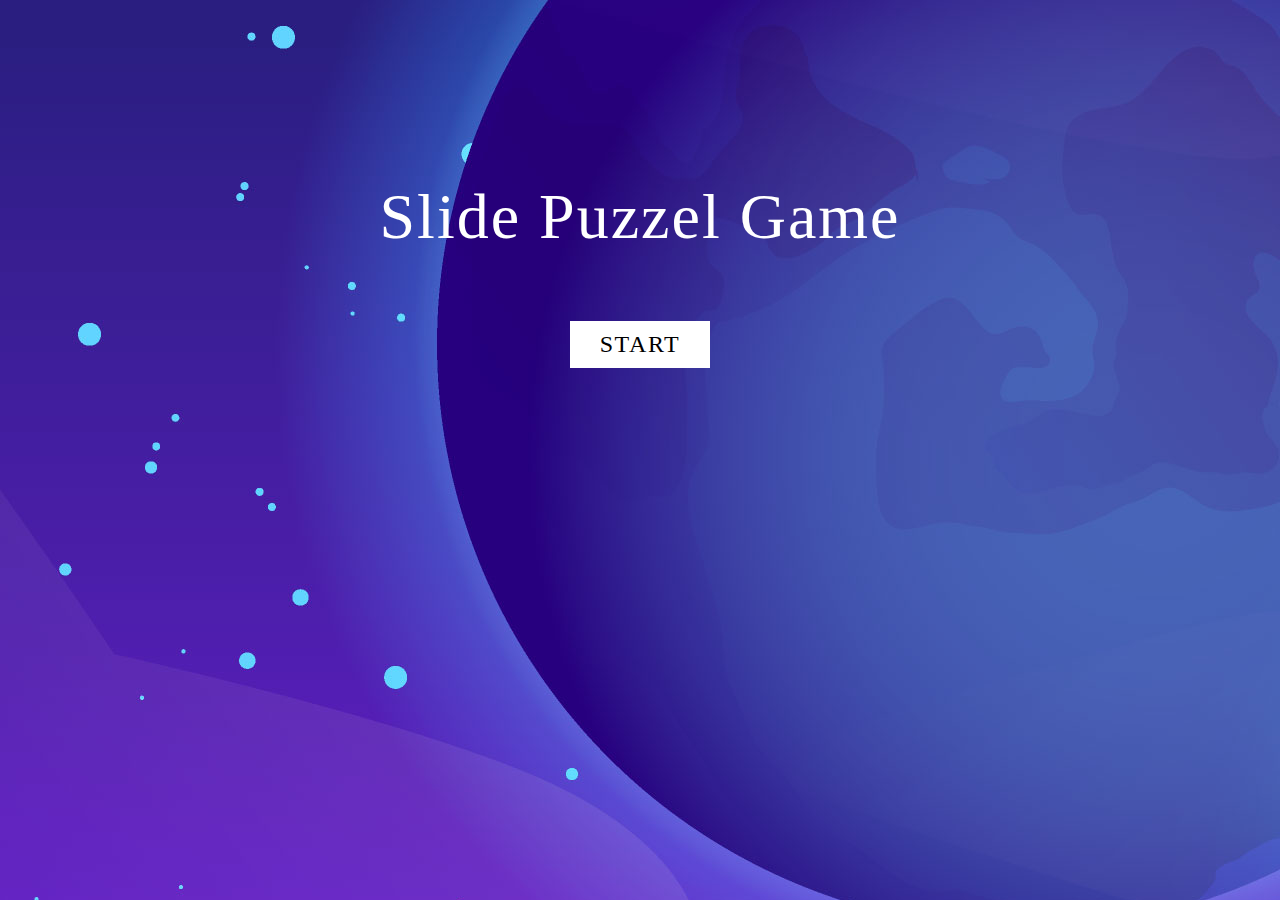
<file: index.html>
<!DOCTYPE html>
<html lang="en">
<head>
    <title>Puzzel Slide start</title>
    <link rel="stylesheet" href="styles.css">
</head>
<body>
    <div class="text">
        <span>Slide Puzzel Game</span>
    </div>
    <div class="box">
        <a href="page1.html" style="--clr:#ff1867"><span>start</span></a>
    </div>
   
</body>
</html>
</file>
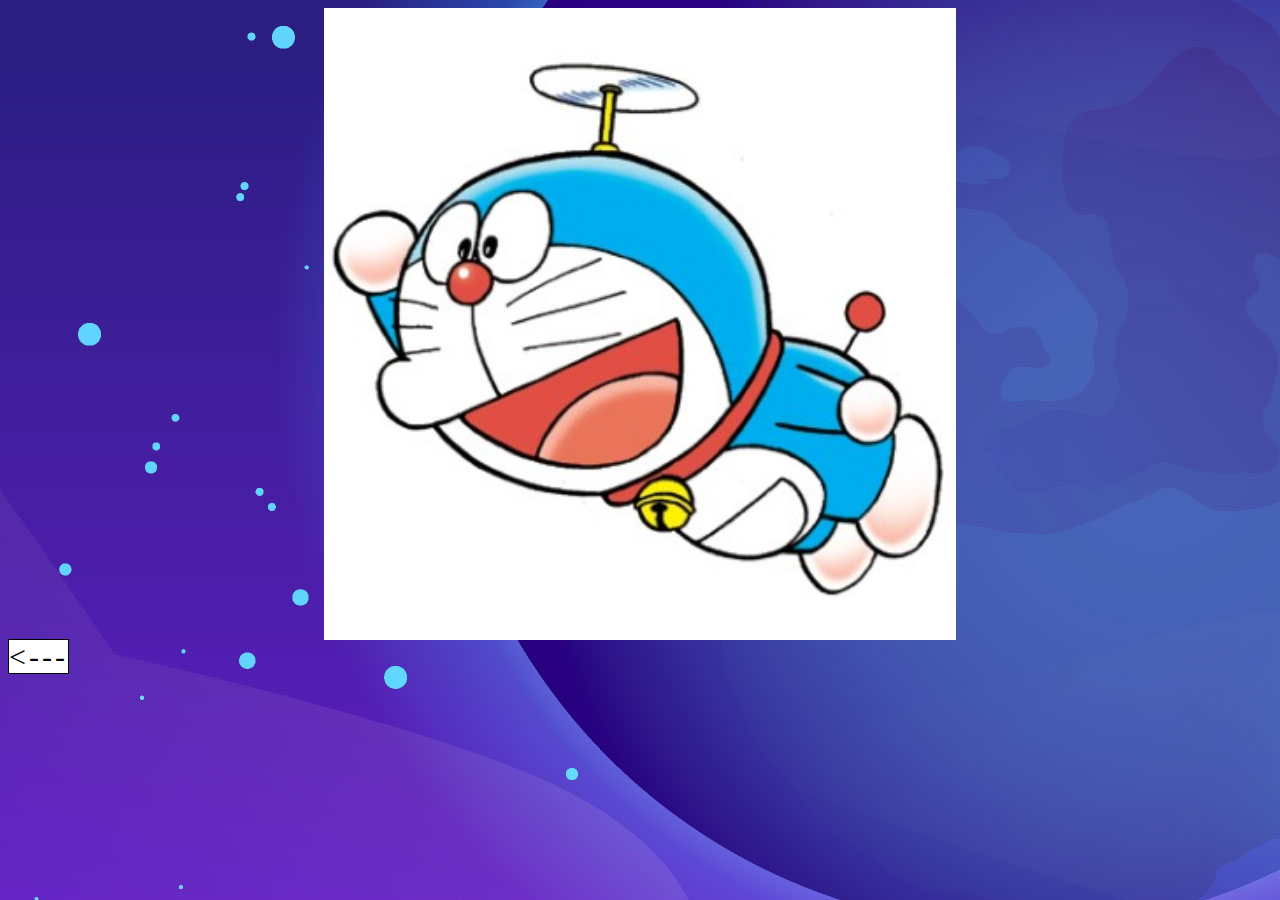
<file: doraemon_result.html>
<!DOCTYPE html>
<html lang="en">
<head>
    <title>DORAEMON RESULT</title>
    <link rel="stylesheet" href="styles.css">
</head>
<body>
    <img src="10.jpg" alt="dorae" class="ten"> 
    <a class="back" href="page1.html"><---</a>
</body>
</html>
</file>
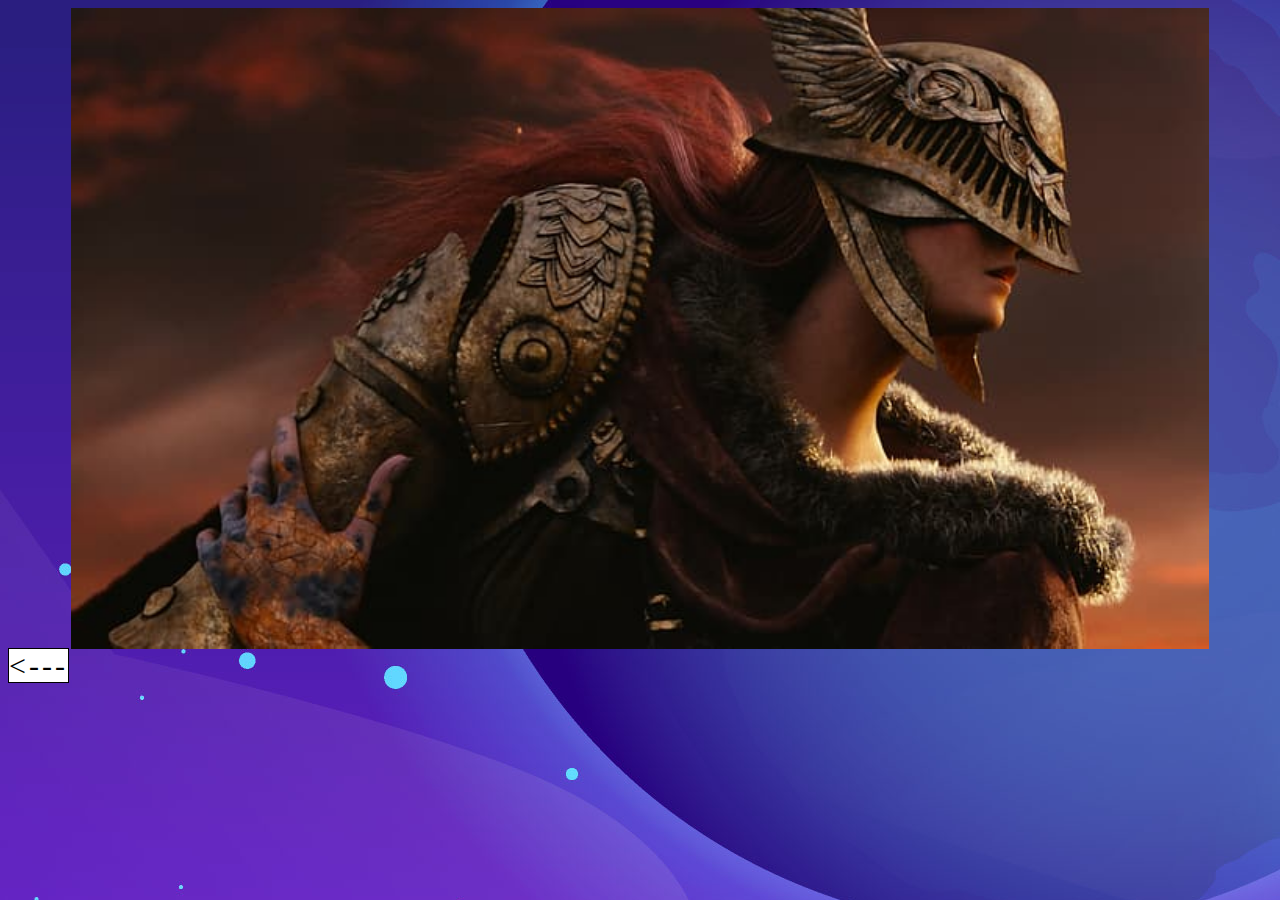
<file: eldenring_result.html>
<!DOCTYPE html>
<html lang="en">
<head>
    <title>Eldenring RESULT</title>
    <link rel="stylesheet" href="styles.css">
</head>
<body>
    <img src="10.png" alt="elden" class="eleven"> 
    <a class="back" href="page2.html"><---</a>
</body>
</html>
</file>
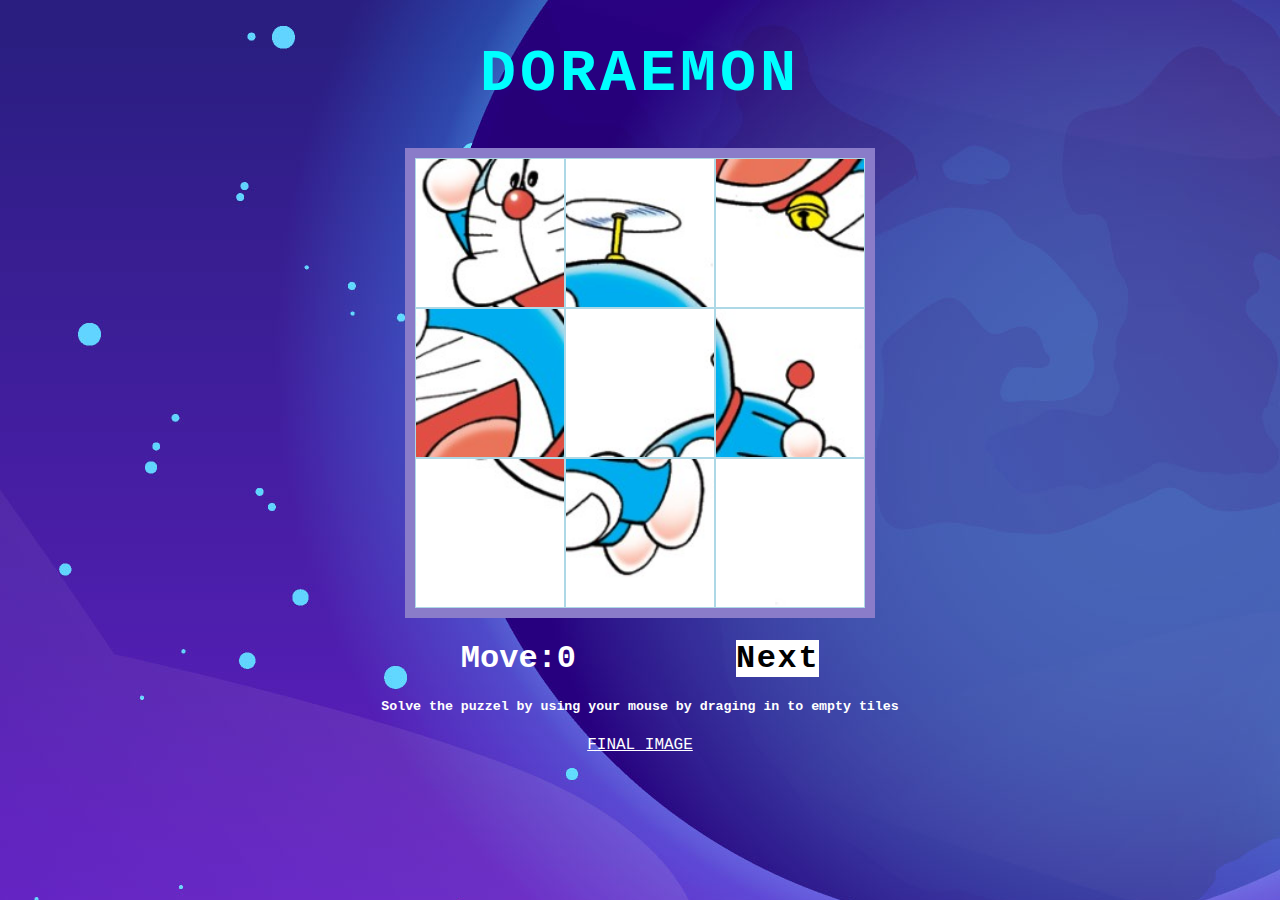
<file: page1.html>
<!DOCTYPE html>
<html lang="en">
<head>
   
    <title>Puzzel Slide game</title>
    <link rel="stylesheet" href="styles.css">
    <script src="puzzels.js"></script>
</head>
<body>
    <div id="container">
        <h1 class="title">Doraemon</h1>
        <div id="board"></div>
        <h1>Move:<span id="turns">0</span><a href="page2.html" class="next">Next</a></h1>
        <h5 class="information">Solve the puzzel by using your mouse by draging in to empty tiles</h5>
        <p class="result"><a href="doraemon_result.html">FINAL IMAGE</a></p>
    </div>

</body>
</html>
</file>
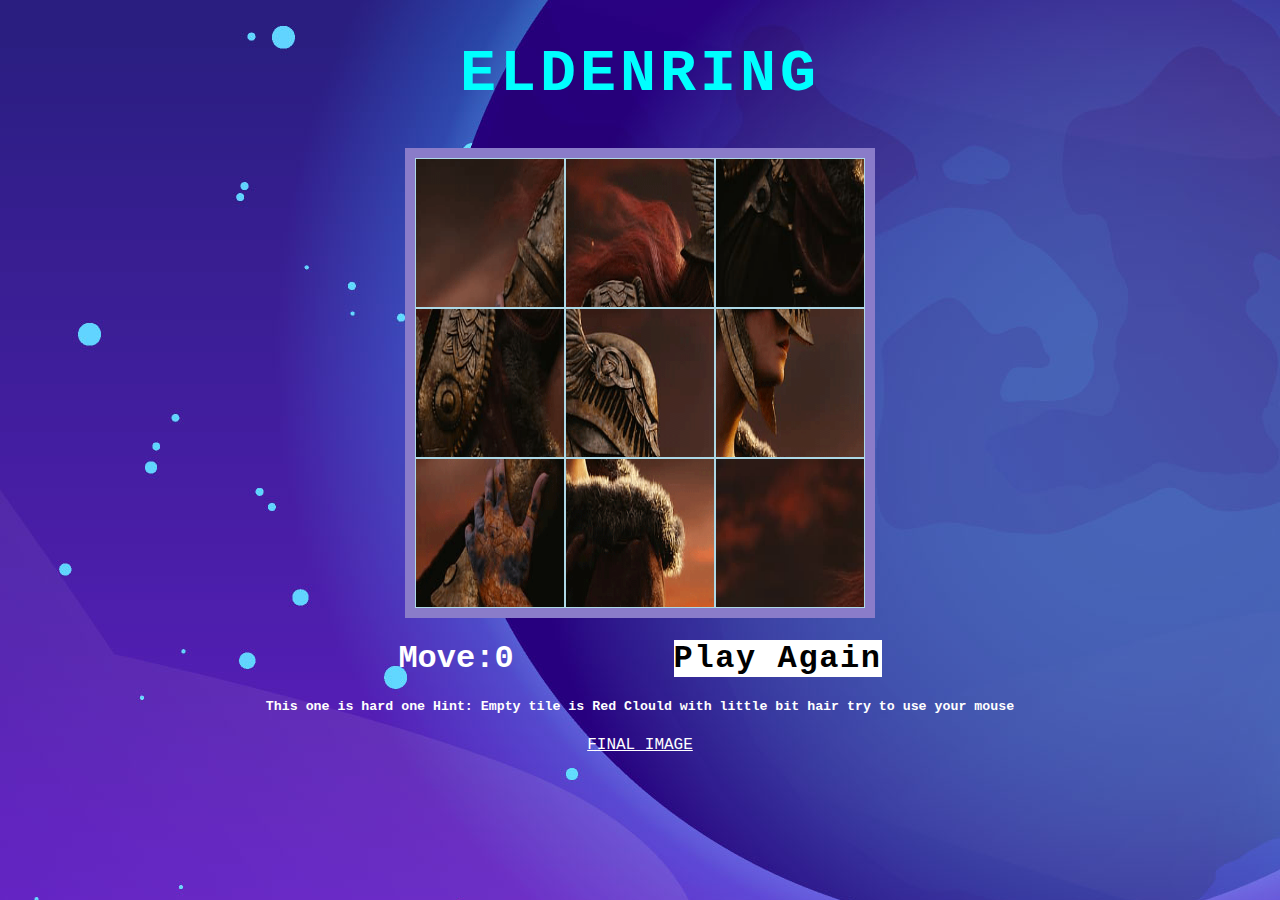
<file: page2.html>
<!DOCTYPE html>
<html lang="en">
<head>
   
    <title>Puzzel Slide game</title>
    <link rel="stylesheet" href="styles.css">
    <script src="elden_puzzel.js"></script>
</head>
<body>
    <div id="container">
        <h1 class="title">Eldenring</h1>
        <div id="board"></div>
        <h1>Move:<span id="turns">0</span><a href="index.html" class="next">Play Again</a></h1>
        <h5 class="information">This one is hard one Hint: Empty tile is Red Clould with little bit hair try to use your mouse</h5>
        <p class="result"><a href="eldenring_result.html">FINAL IMAGE</a></p>
    </div>

</body>
</html>
</file>
<file: styles.css>
body{
    background-image: url("1624.jpg");
}
.text{
    display: flex;
    justify-content: center;
    align-items: center;
    font-size: 64px;
    letter-spacing: 2px;
    font-family:Georgia, 'Times New Roman', Times, serif;
    color: white;
    margin-top:180px;   
    padding: 0;
    transition: 0.5s;
}
.text:hover{
    letter-spacing: 4px;
    color: #ff1867;
}
.box{
    display: flex;
    justify-content: center;
    align-items: center;
    min-height: 20vh;
}
.box a{
    padding: 10px 30px;
    background-color: white;
    color: black;
    gap: 50px;
    text-decoration: none;
    text-transform: uppercase;
    font-size: 24px;
    letter-spacing: 1.6px;
    font-weight: 400;
    transition: 0.5s;
}
.box a:hover{
    background: var(--clr);
    letter-spacing: 4px;
    box-shadow:0 0 35px var(--clr);
}
/*Main part*/

#container{
    font-family: 'Courier New', Courier, monospace;
    color: white;
}
.title{
    font-size: 60px;
    text-transform: uppercase;
    letter-spacing: 4px;
    color: cyan;
    text-align: center;
}
#board{
    width: 450px;
    height: 450px;
    background-color: lightblue;
    display: flex;
    border: 10px solid rgb(138, 124, 201);
    margin: 0 auto;
    flex-wrap: wrap;
}
#board img{
    width: 148px;
    height: 148px;
    border: 1px solid lightblue;
}
#container h1{
    display: flex;
    justify-content: center;

}
.next{
    margin-left: 160px;
    background-color: white;
    color: black;
    text-decoration: none;
    letter-spacing: 1.6px;
}
.information{
    display: flex;
    justify-content: center;
}
.result a{
    display: flex;
    justify-content: center;
    text-decoration: none;
    color: white;
    text-decoration: underline;
}
.ten{
    display: block;
    margin-left: auto;
    margin-right: auto;
    width: 50%;
    height: auto;
}
.eleven{
    display: block;
    margin-left: auto;
    margin-right: auto;
    width: 90%;
    height: auto;
}
.back{
    color: black;
    background-color: white;
    font-size: 30px;
    letter-spacing: 3px;
    text-decoration: none;
    border: 1px solid black;
}
</file>
